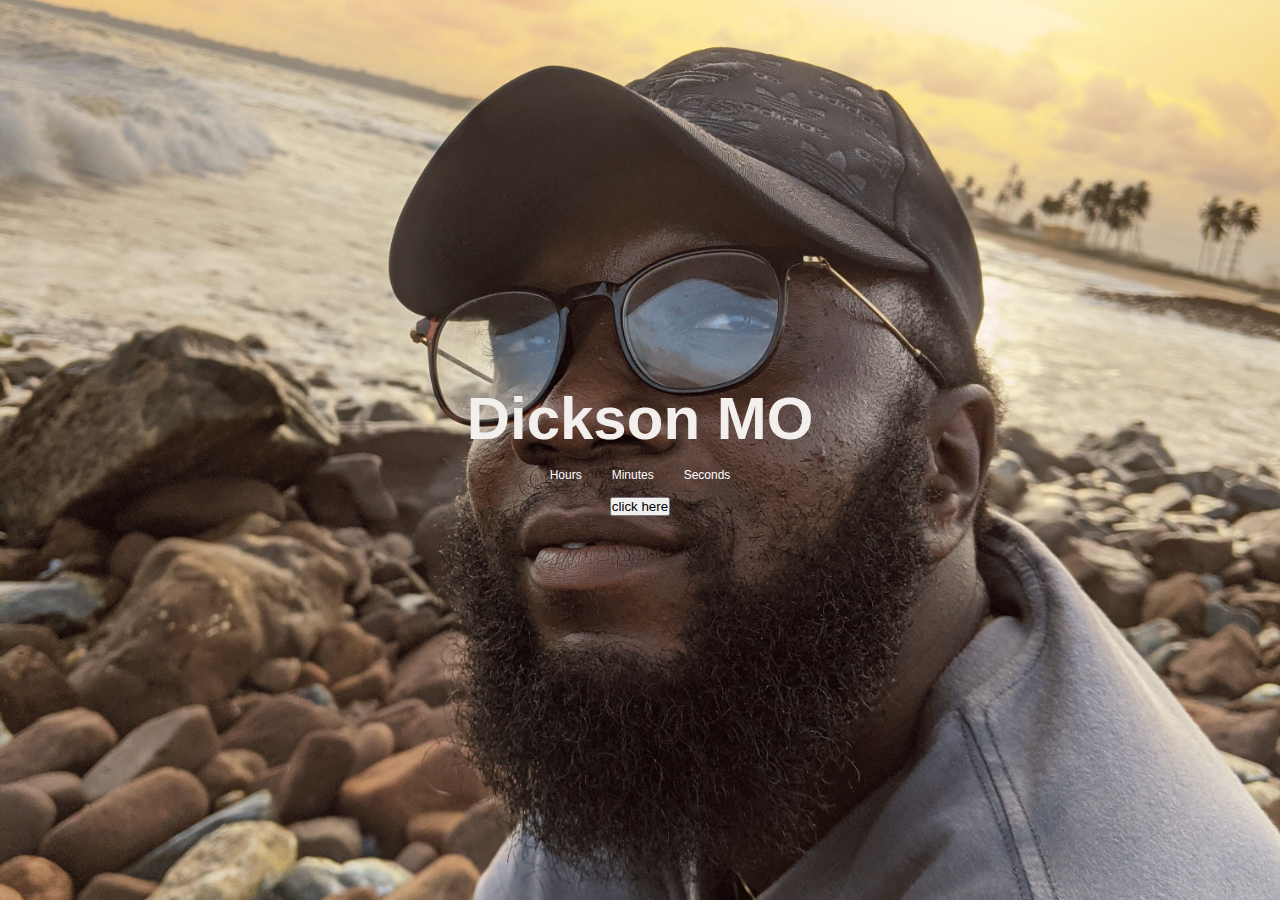
<file: index.html>
<!DOCTYPE html>
<html lang="en">
   
    <head>
        <meta charset="UTF-8"/>
        <meta name="viewport" content="width=device-width, initial-scale=1.0" />
        <meta name="author" content="Phil">
        <title>DICkSON</title>
    </head>
<link rel="stylesheet" href="style.css"/>
<body>
<section class="container">
    <img src="dickson.jpg" alt="" class="image">
    <header>Dickson MO</header>
 
    <div class="time-content">
        
        <div class="time hours">
          <span class="number"></span>
          <span class="text">hours</span>
        </div>
        <div class="time minutes">
          <span class="number"></span>
          <span class="text">minutes</span>
        </div>
        <div class="time seconds">
          <span class="number"></span>
          <span class="text">seconds</span>
        </div>
      </div>
      
      <div class="click">
        
        <a href="click.html">
            <button>click here</button>
        </a>
      </div>
</section>
<script>
    const seconds = document.querySelector(".seconds .number"),
  minutes = document.querySelector(".minutes .number"),
  hours = document.querySelector(".hours .number"),
  days = document.querySelector(".days .number");

let secValue = 30,
  minValue = 1,
  hourValue = 0;


const timeFunction = setInterval(() => {
  secValue--;

  if (secValue === 0) {
    minValue--;
    secValue = 60;
  }
  if (minValue === 0) {
    hourValue--;
    minValue = 60;
  }
  if (hourValue === 0) {
    dayValue--;
    hourValue = 0;
  }

  if (dayValue === 0) {
    clearInterval(timeFunction);
  }
  seconds.textContent = secValue < 10 ? `0${secValue}` : secValue;
  minutes.textContent = minValue < 10 ? `0${minValue}` : minValue;
  hours.textContent = hourValue < 10 ? `0${hourValue}` : hourValue;
  days.textContent = dayValue < 10 ? `0${dayValue}` : dayValue;
}, 1000); //1000ms = 1s

</script>
</body>
</html>
</file>
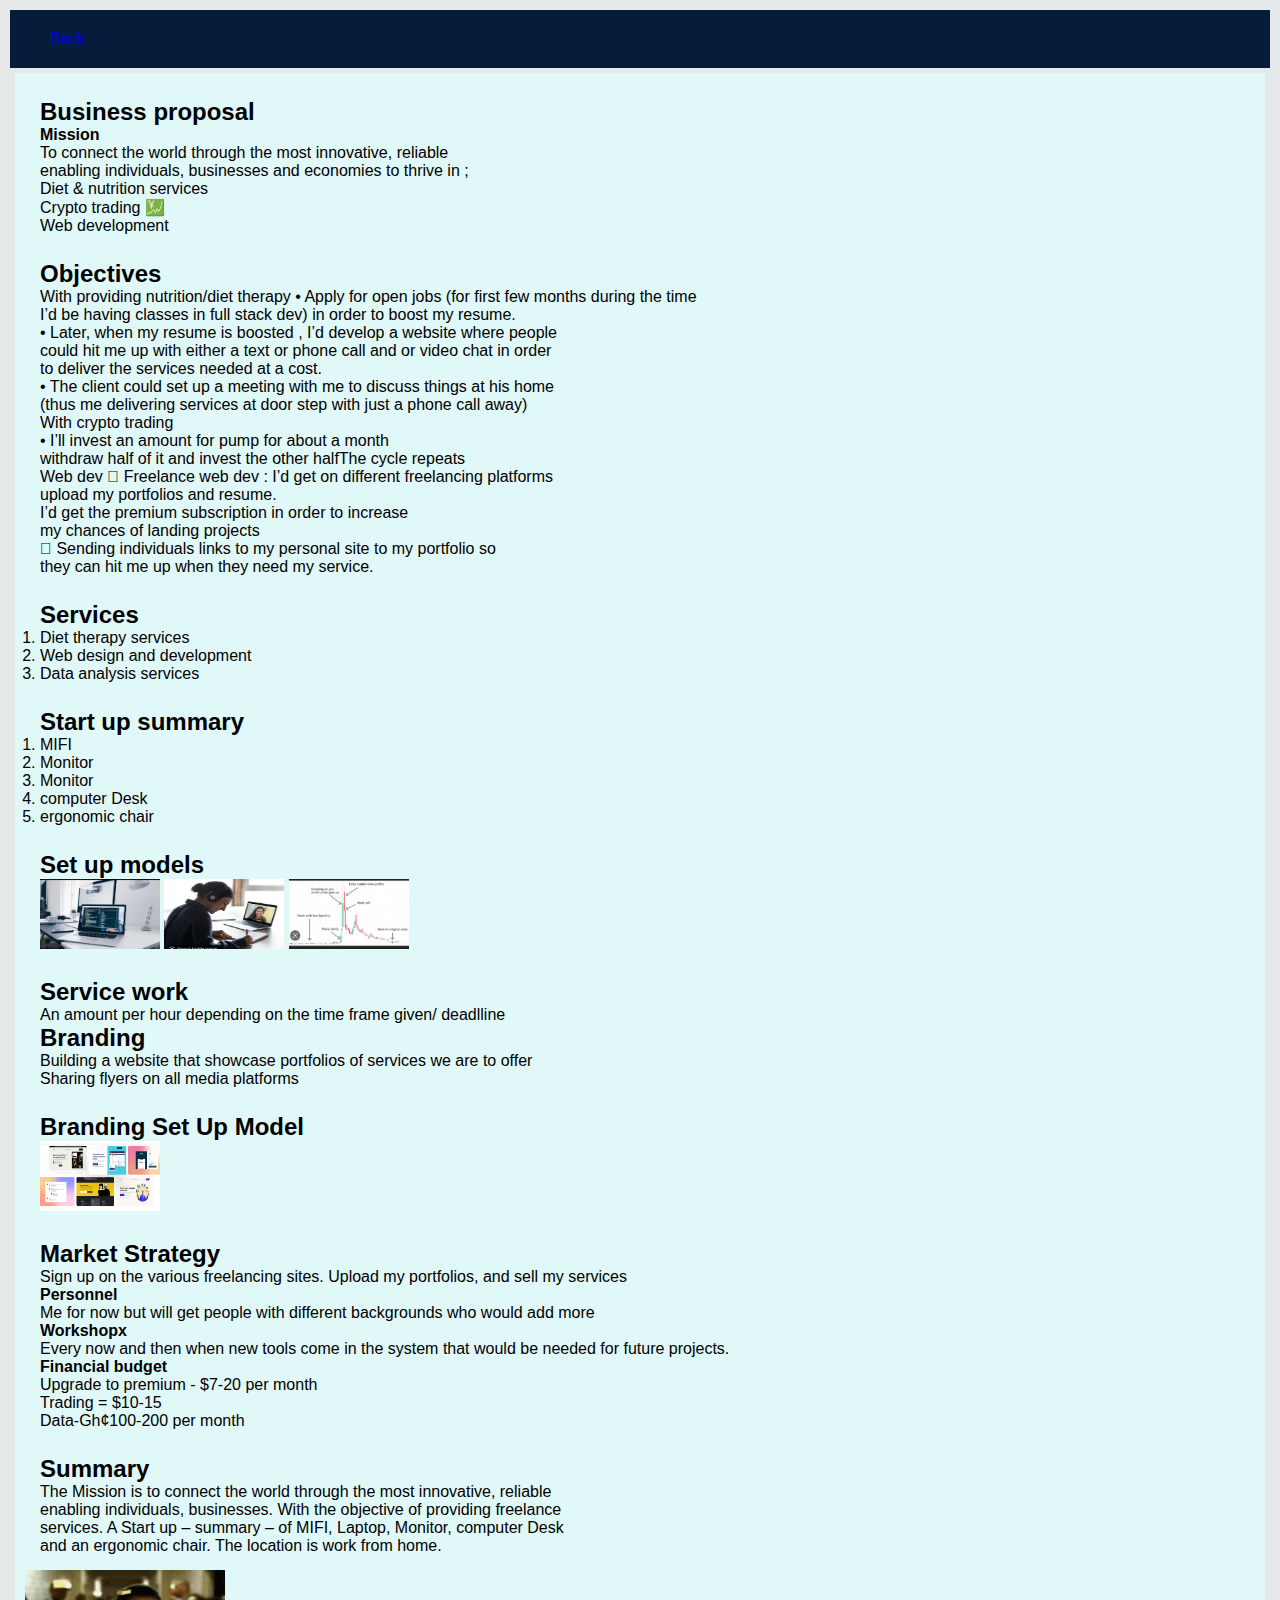
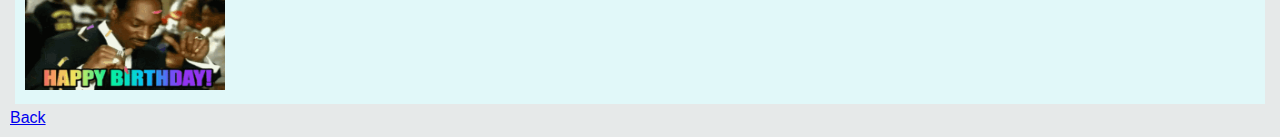
<file: click.html>
<!DOCTYPE html>
<html lang="en">
<head>
  <!-- general meta tags -->
  <meta charset="utf-8">
  <meta name="author" content="Philipa Armah">
  <meta name="viewport" content="width=device-width, initial-scale=1">
  <!-- site specific tags -->
  <title>Proposal</title>
  <!-- style sheets -->
  <link rel="stylesheet" href="style.css">
  
</head>
<body id="bis">
    <div class="div">
  <header>
    <nav>
      <a href="index.html">Back</a>
    </nav>
  </header>
</div>
  <main>
    <section class="proposal">
      <article>
        <h2>Business proposal</h2>
        <strong>Mission</strong>
        <p>
            To connect the world through the most innovative, reliable <br>
            enabling individuals, businesses and economies to thrive in ;<br>
            Diet & nutrition services <br>
            Crypto trading 💹 <br>
            Web development <br>
            </p>
      </article>

      <article>
        <h2>Objectives</h2>
        <p>With providing nutrition/diet therapy 
            •	Apply for open jobs (for first few months during the time <br>
            I’d be having classes in full stack dev) in order to boost my resume.  <br>
            •	Later, when my resume is boosted , I’d develop a website where people <br>
             could hit me up with either a text or phone call and or video chat in order <br>
              to deliver the services needed at a cost.  <br>
            •	The client could set up a meeting with me to discuss things at his home  <br>
            (thus me delivering services at door step with just a phone call away)<br> 
            With crypto trading <br>
            •	I’ll invest an amount for pump  for about a month <br>
             withdraw half of it and invest the other halfThe cycle repeats<br>
            Web dev
            	Freelance web dev : I’d get on different freelancing platforms <br>
            upload my portfolios and resume. <br>
        I’d get the premium subscription in order to increase<br>
         my chances of landing projects<br>
            	Sending individuals links to my personal site to my portfolio so <br>
            they can hit me up when they need my service.
            </p>
      </article>

      <article>
        <h2>Services</h2>
        <ol>
            <li>Diet therapy services</li>
            <li>Web design and development</li>
            <li>Data analysis services </li>
        </ol>
      </article>

      <article>
        <h2>Start up summary</h2>
        <ol>
            <li>MIFI</li>
            <li>Monitor</li>
            <li>Monitor</li>
            <li>computer  Desk</li> 
            <li>ergonomic chair</li>
        </ol>
      </article>

      <article>
        <h2>Set up models</h2>
        <figure>
            <img src="Screenshot_20230422-215701.jpg" width="120px" height="70px">
            <img src="Screenshot_20230422-220023.png" width="120px" height="70px">
            <img src="Screenshot_20230422-221330.jpg" width="120px" height="70px">
        </figure>
      </article>

      <article>
        <h2>Service work</h2>
        <p>An amount per hour depending on the time frame given/ deadlline</p>
        
        <h2>Branding</h2>
        <p>Building a website that showcase portfolios of services we are to offer<br>
            Sharing flyers on all media platforms 
            </p>
      </article>

      <article>
        <h2>Branding Set Up  Model</h2>
        <img src="Screenshot_20230512-200814.png" width="120px" height="70px">
      </article>

      <article>
        <h2>Market Strategy</h2>
        <p>
            Sign up on the various freelancing sites. Upload my portfolios, and sell my services<br>
            <strong> Personnel</strong><br>
            Me for now but will  get people with different backgrounds who would add more <br>
            <strong> Workshopx</strong><br>
            Every now and then when new tools come in the system that would be needed for future projects. <br>
            <strong>Financial budget</strong><br>
            Upgrade to premium - $7-20 per month<br>
            Trading = $10-15<br>
            Data-Gh¢100-200 per month 
            </p>
      </article>

      <article>
        <h2>Summary</h2>
        <p>
            The Mission is to connect the world through the most innovative, reliable<br>
            enabling individuals, businesses. With the objective of providing freelance<br>
             services. A  Start up – summary – of MIFI, Laptop, Monitor, computer  Desk <br>
             and an ergonomic chair. The location is work from home. 
        </p>
      </article>

      <section>
        <img src="birthday-wishes.gif" alt="gif" width="200px" height="120px">
      </section>


    </section>
  </main>
  <footer>
        <nav><a href="index.html">Back</a></nav>
  </footer>
</body>
</html>
</file>
<file: style.css>
* {
  margin: 0;
  padding: 0;
  box-sizing: border-box;
  font-family: "Poppins", sans-serif;
}
body {
  display: flex;
  display: flex;
  align-items: center;
  justify-content: center;
  background-color: #f0faff;
}
.container {
  display: flex;
  row-gap: 15px;
  align-items: center;
  justify-content: center;
  flex-direction: column;
  height: 100vh;
  width: 100%;
  overflow: hidden;
}
.container .image {
  position: absolute;
  height: 100%;
  width: 100%;
  object-fit: cover;
  z-index: -1;
}

.container header {
  font-size: 60px;
  color: #f3efed;
  font-weight: 600;
  text-align: center;
}
.container .time-content {
  display: flex;
  column-gap: 30px;
  align-items: center;
}
.time-content .time {
  display: flex;
  align-items: center;
  flex-direction: column;
}
.time .number,
.time .text {
  font-weight: 500;
  color: #fff;
}
.time .number {
  font-size: 40px;
}
.time .text {
  text-transform: capitalize;
  font-size: 12px;
}
@media screen and (max-width: 300px) {
  .container header {
    font-size: 50px;
  }
}


section.proposal{
  margin: 5px;
  padding: 10px;
  background-color: rgb(225, 248, 249);
  border: 1px black;
}
article{
  font-family: Verdana, Geneva, Tahoma, sans-serif;
  font-size: medium;
  padding: 10px;
  margin: 5px;
  border: 1px black;
}

#bis{
  margin: 0px;
  padding: 10px;
  background-color: rgb(230, 233, 233);
  display: block;
}

.div{
  background-color: rgb(6, 26, 58);
  margin: 0px;
  padding: 20px 40px;
}

href{ color: white;}
</file>
